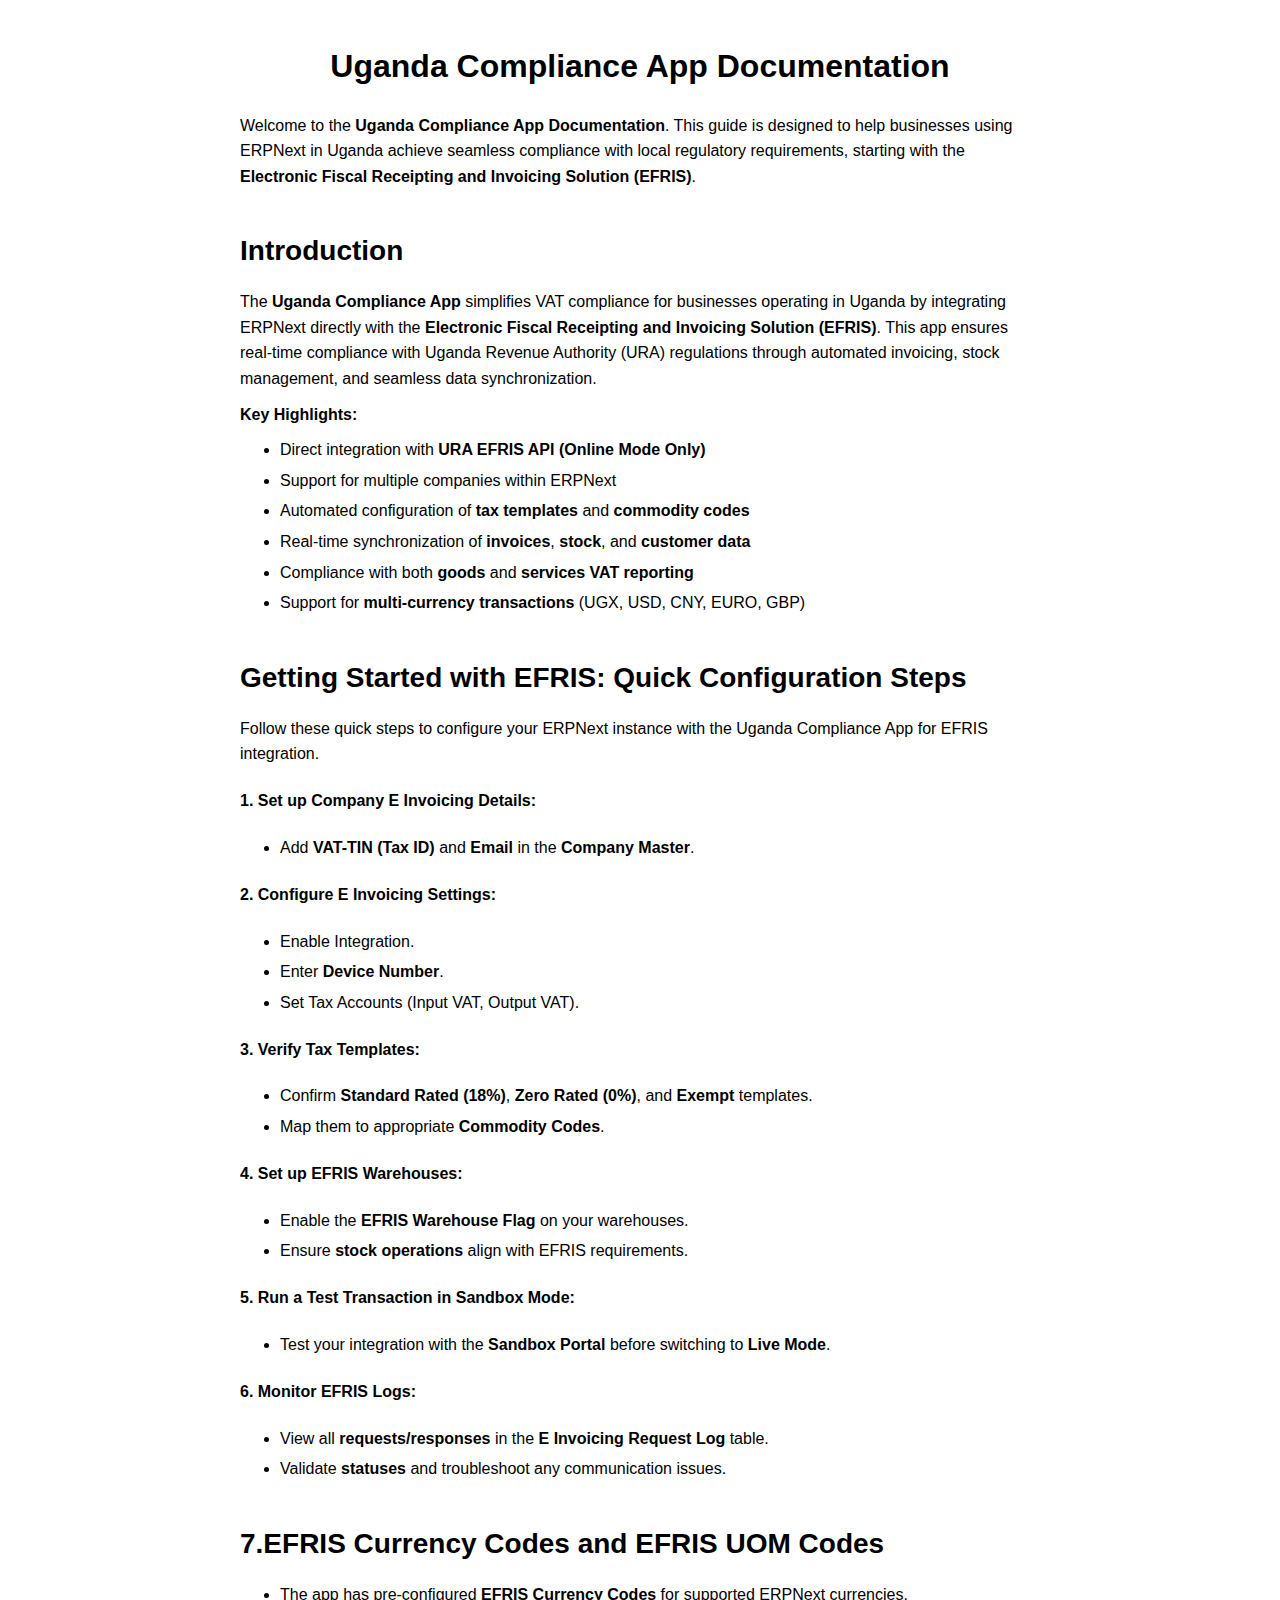
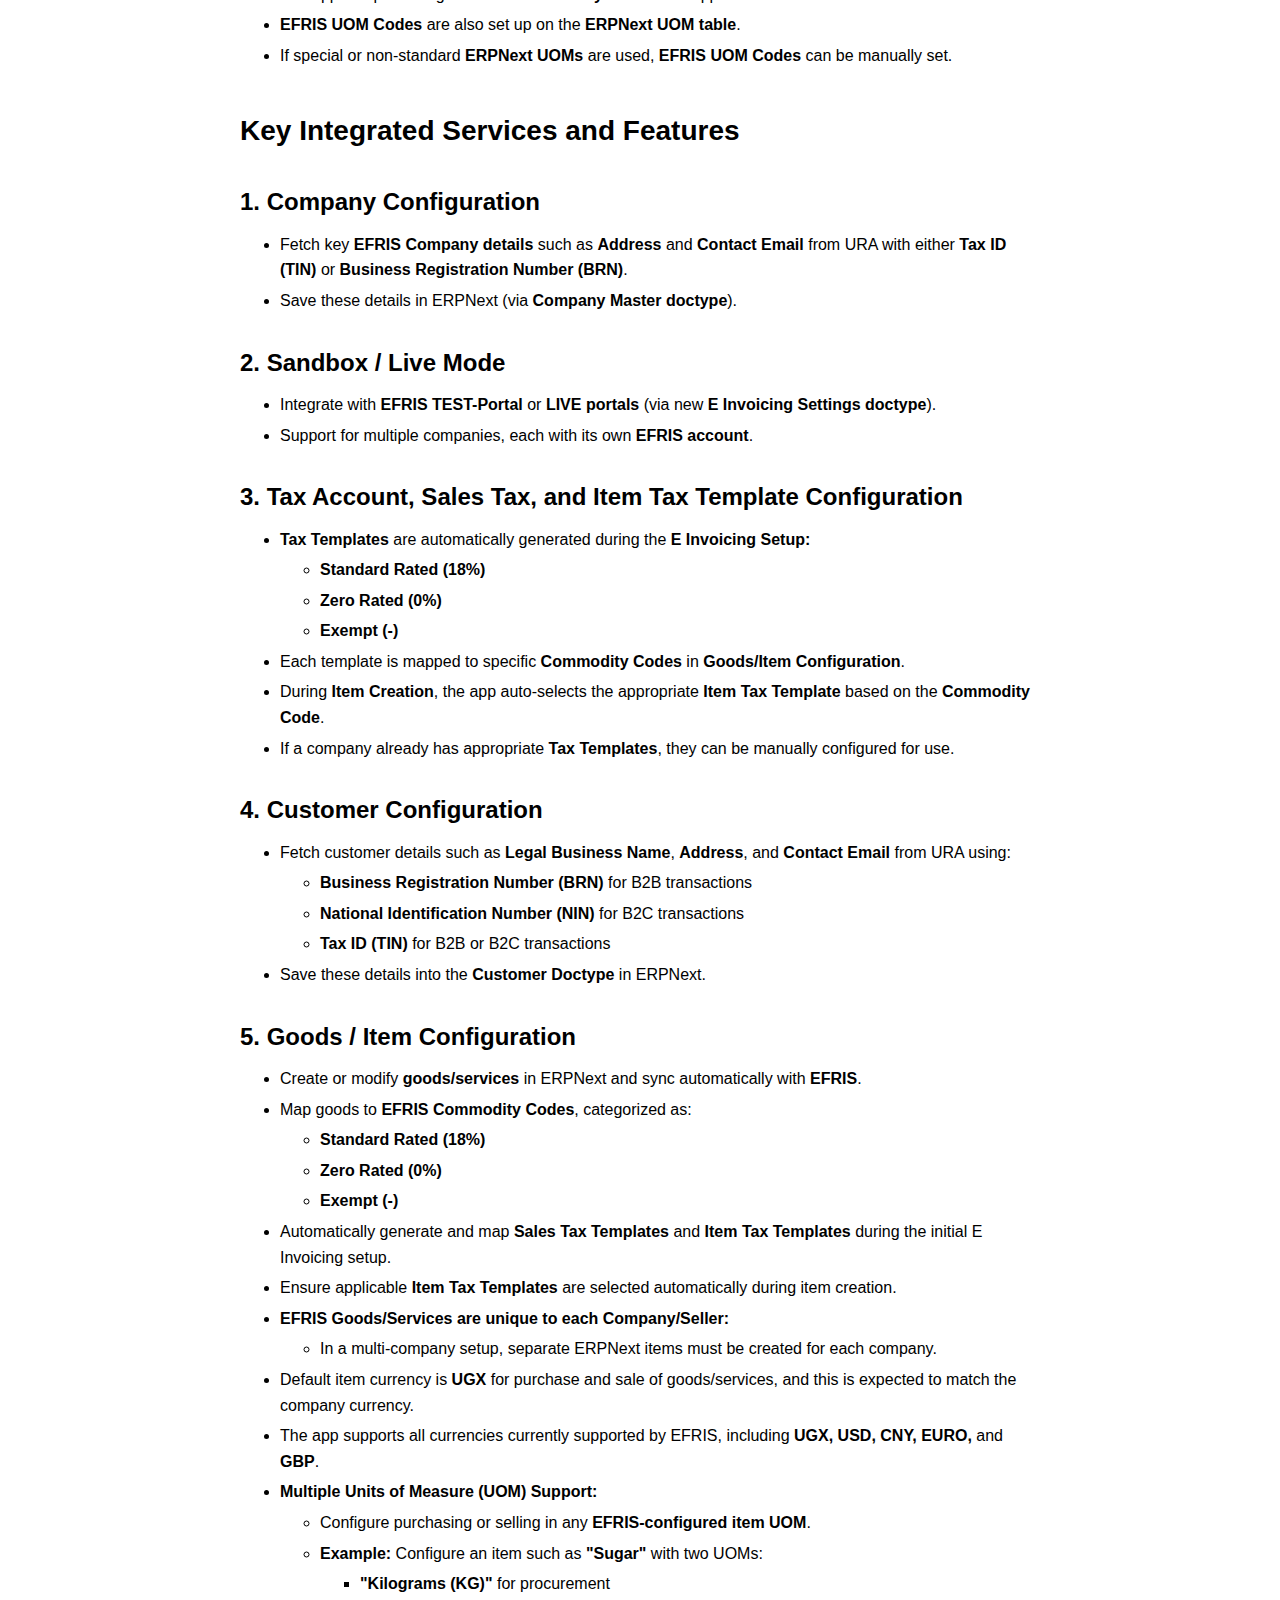
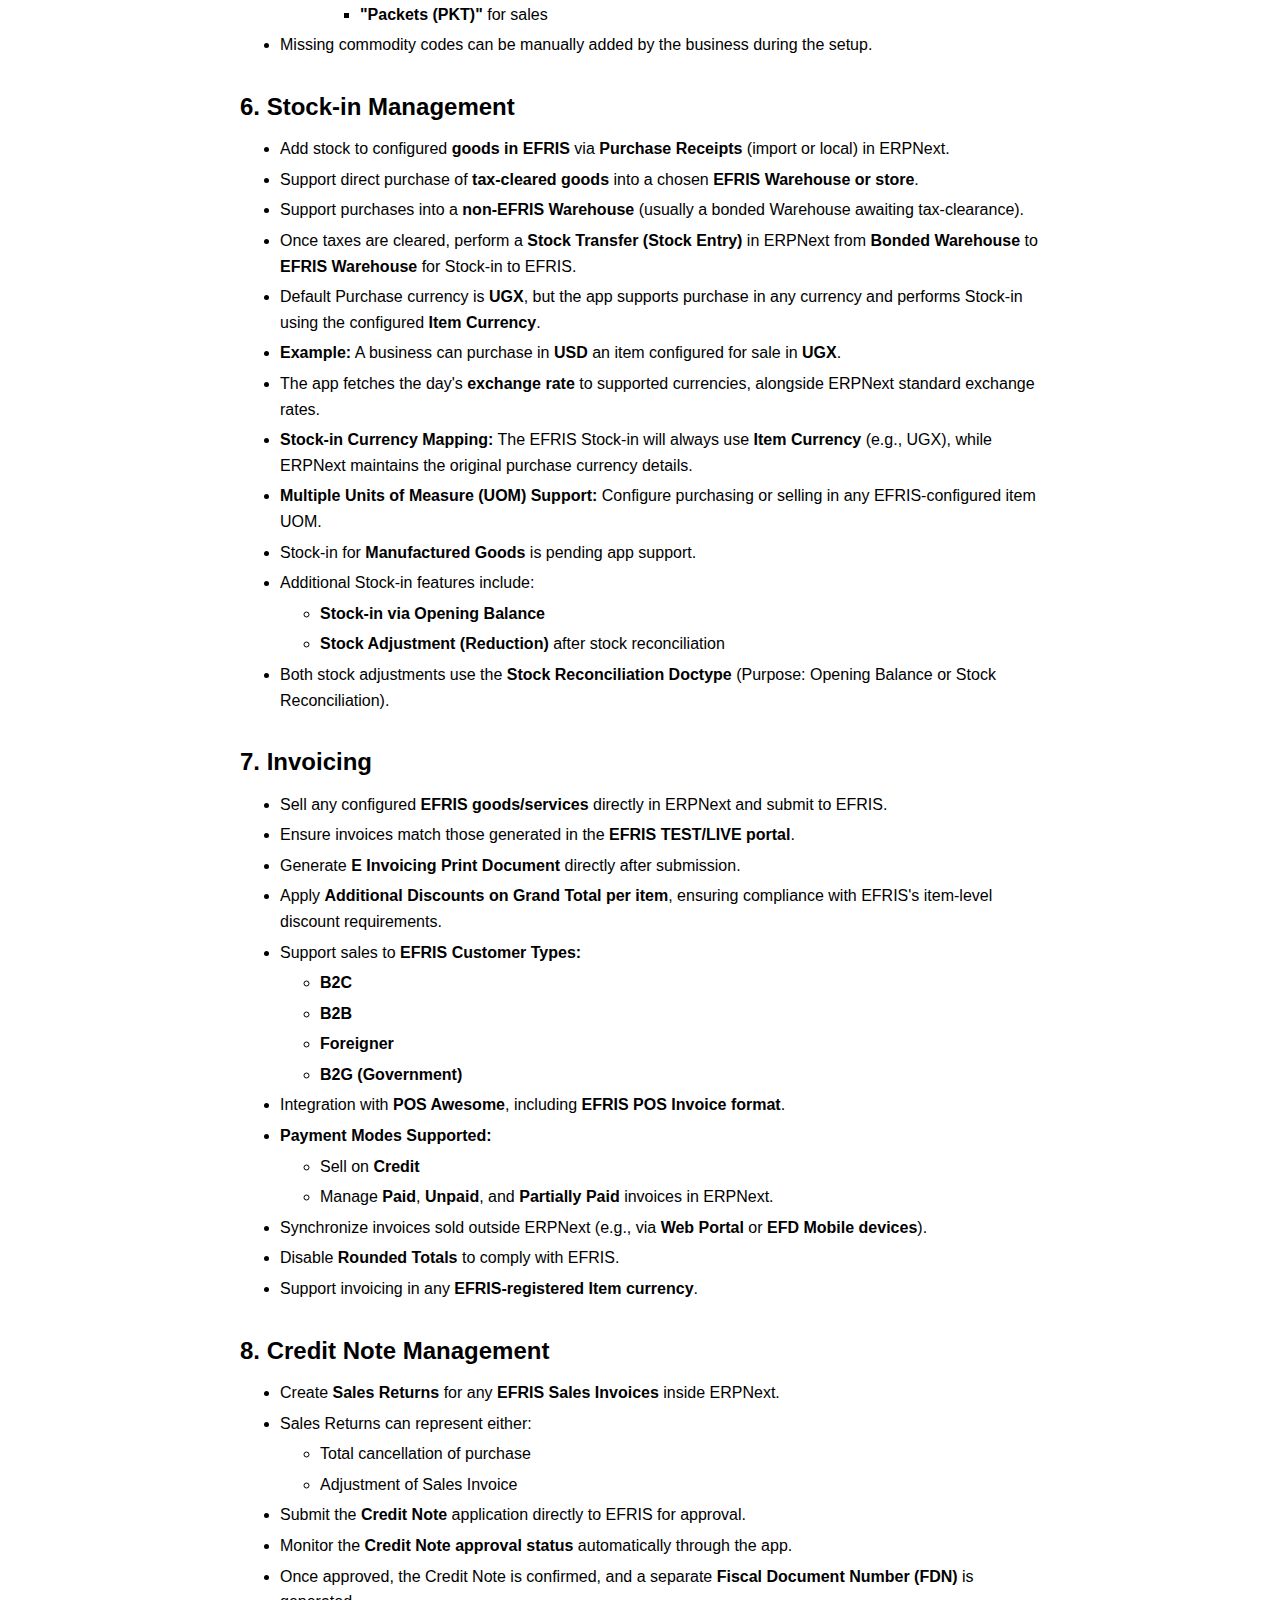
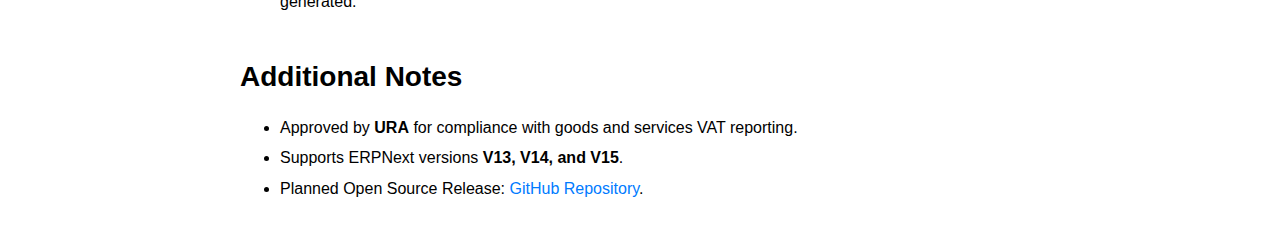
<file: uganda_compliance/public/docs/index.html>
<!DOCTYPE html>
<html lang="en">
<head>
    <meta charset="UTF-8">
    <meta name="viewport" content="width=device-width, initial-scale=1.0">
    <title>Uganda Compliance App Documentation</title>
    <link rel="stylesheet" href="style.css">
</head>
<body>
    <div class="content">
        <h1>Uganda Compliance App Documentation</h1>
        <p>Welcome to the <strong>Uganda Compliance App Documentation</strong>. This guide is designed to help businesses using ERPNext in Uganda achieve seamless compliance with local regulatory requirements, starting with the <strong>Electronic Fiscal Receipting and Invoicing Solution (EFRIS)</strong>.</p>

        <h2>Introduction</h2>
        <p>The <strong>Uganda Compliance App</strong> simplifies VAT compliance for businesses operating in Uganda by integrating ERPNext directly with the <strong>Electronic Fiscal Receipting and Invoicing Solution (EFRIS)</strong>. This app ensures real-time compliance with Uganda Revenue Authority (URA) regulations through automated invoicing, stock management, and seamless data synchronization.</p>

        <p><strong>Key Highlights:</strong></p>
        <ul>
            <li>Direct integration with <strong>URA EFRIS API (Online Mode Only)</strong></li>
            <li>Support for multiple companies within ERPNext</li>
            <li>Automated configuration of <strong>tax templates</strong> and <strong>commodity codes</strong></li>
            <li>Real-time synchronization of <strong>invoices</strong>, <strong>stock</strong>, and <strong>customer data</strong></li>
            <li>Compliance with both <strong>goods</strong> and <strong>services VAT reporting</strong></li>
            <li>Support for <strong>multi-currency transactions</strong> (UGX, USD, CNY, EURO, GBP)</li>
        </ul>

        <h2>Getting Started with EFRIS: Quick Configuration Steps</h2>
        <p>Follow these quick steps to configure your ERPNext instance with the Uganda Compliance App for EFRIS integration.</p>

        <h4>1. Set up Company E Invoicing Details:</h4>
        <ul>
            <li>Add <strong>VAT-TIN (Tax ID)</strong> and <strong>Email</strong> in the <strong>Company Master</strong>.</li>
        </ul>

        <h4>2. Configure E Invoicing Settings:</h4>
        <ul>
            <li>Enable Integration.</li>
            <li>Enter <strong>Device Number</strong>.</li>
            <li>Set Tax Accounts (Input VAT, Output VAT).</li>
        </ul>

        <h4>3. Verify Tax Templates:</h4>
        <ul>
            <li>Confirm <strong>Standard Rated (18%)</strong>, <strong>Zero Rated (0%)</strong>, and <strong>Exempt</strong> templates.</li>
            <li>Map them to appropriate <strong>Commodity Codes</strong>.</li>
        </ul>

        <h4>4. Set up EFRIS Warehouses:</h4>
        <ul>
            <li>Enable the <strong>EFRIS Warehouse Flag</strong> on your warehouses.</li>
            <li>Ensure <strong>stock operations</strong> align with EFRIS requirements.</li>
        </ul>

        <h4>5. Run a Test Transaction in Sandbox Mode:</h4>
        <ul>
            <li>Test your integration with the <strong>Sandbox Portal</strong> before switching to <strong>Live Mode</strong>.</li>
        </ul>

        <h4>6. Monitor EFRIS Logs:</h4>
        <ul>
            <li>View all <strong>requests/responses</strong> in the <strong>E Invoicing Request Log</strong> table.</li>
            <li>Validate <strong>statuses</strong> and troubleshoot any communication issues.</li>
        </ul>
        
        <h2>7.EFRIS Currency Codes and EFRIS UOM Codes</h2>
        <ul>
            <li>The app has pre-configured <strong>EFRIS Currency Codes</strong> for supported ERPNext currencies.</li>
            <li><strong>EFRIS UOM Codes</strong> are also set up on the <strong>ERPNext UOM table</strong>.</li>
            <li>If special or non-standard <strong>ERPNext UOMs</strong> are used, <strong>EFRIS UOM Codes</strong> can be manually set.</li>
        </ul>


        <h2>Key Integrated Services and Features</h2>
        
        <h3>1. Company Configuration</h3>
        <ul>
            <li>Fetch key <strong>EFRIS Company details</strong> such as <strong>Address</strong> and <strong>Contact Email</strong> from URA with either <strong>Tax ID (TIN)</strong> or <strong>Business Registration Number (BRN)</strong>.</li>
            <li>Save these details in ERPNext (via <strong>Company Master doctype</strong>).</li>
        </ul>

        <h3>2. Sandbox / Live Mode</h3>
        <ul>
            <li>Integrate with <strong>EFRIS TEST-Portal</strong> or <strong>LIVE portals</strong> (via new <strong>E Invoicing Settings doctype</strong>).</li>
            <li>Support for multiple companies, each with its own <strong>EFRIS account</strong>.</li>
        </ul>

        <h3>3. Tax Account, Sales Tax, and Item Tax Template Configuration</h3>
        <ul>
            <li><strong>Tax Templates</strong> are automatically generated during the <strong>E Invoicing Setup:</strong>
                <ul>
                    <li><strong>Standard Rated (18%)</strong></li>
                    <li><strong>Zero Rated (0%)</strong></li>
                    <li><strong>Exempt (-)</strong></li>
                </ul>
            </li>
            <li>Each template is mapped to specific <strong>Commodity Codes</strong> in <strong>Goods/Item Configuration</strong>.</li>
            <li>During <strong>Item Creation</strong>, the app auto-selects the appropriate <strong>Item Tax Template</strong> based on the <strong>Commodity Code</strong>.</li>
            <li>If a company already has appropriate <strong>Tax Templates</strong>, they can be manually configured for use.</li>
        </ul>


        <h3>4. Customer Configuration</h3>
        <ul>
            <li>Fetch customer details such as <strong>Legal Business Name</strong>, <strong>Address</strong>, and <strong>Contact Email</strong> from URA using:</li>
            <ul>
                <li><strong>Business Registration Number (BRN)</strong> for B2B transactions</li>
                <li><strong>National Identification Number (NIN)</strong> for B2C transactions</li>
                <li><strong>Tax ID (TIN)</strong> for B2B or B2C transactions</li>
            </ul>
            <li>Save these details into the <strong>Customer Doctype</strong> in ERPNext.</li>
        </ul>
        

        <h3>5. Goods / Item Configuration</h3>
        <ul>
            <li>Create or modify <strong>goods/services</strong> in ERPNext and sync automatically with <strong>EFRIS</strong>.</li>
            <li>Map goods to <strong>EFRIS Commodity Codes</strong>, categorized as:
                <ul>
                    <li><strong>Standard Rated (18%)</strong></li>
                    <li><strong>Zero Rated (0%)</strong></li>
                    <li><strong>Exempt (-)</strong></li>
                </ul>
            </li>
            <li>Automatically generate and map <strong>Sales Tax Templates</strong> and <strong>Item Tax Templates</strong> during the initial E Invoicing setup.</li>
            <li>Ensure applicable <strong>Item Tax Templates</strong> are selected automatically during item creation.</li>
            <li><strong>EFRIS Goods/Services are unique to each Company/Seller:</strong>
                <ul>
                    <li>In a multi-company setup, separate ERPNext items must be created for each company.</li>
                </ul>
            </li>
            <li>Default item currency is <strong>UGX</strong> for purchase and sale of goods/services, and this is expected to match the company currency.</li>
            <li>The app supports all currencies currently supported by EFRIS, including <strong>UGX, USD, CNY, EURO,</strong> and <strong>GBP</strong>.</li>
            <li><strong>Multiple Units of Measure (UOM) Support:</strong>
                <ul>
                    <li>Configure purchasing or selling in any <strong>EFRIS-configured item UOM</strong>.</li>
                    <li><strong>Example:</strong> Configure an item such as <strong>"Sugar"</strong> with two UOMs:
                        <ul>
                            <li><strong>"Kilograms (KG)"</strong> for procurement</li>
                            <li><strong>"Packets (PKT)"</strong> for sales</li>
                        </ul>
                    </li>
                </ul>
            </li>
            <li>Missing commodity codes can be manually added by the business during the setup.</li>
        </ul>
        

        <h3>6. Stock-in Management</h3>
        <ul>
            <li>Add stock to configured <strong>goods in EFRIS</strong> via <strong>Purchase Receipts</strong> (import or local) in ERPNext.</li>
            <li>Support direct purchase of <strong>tax-cleared goods</strong> into a chosen <strong>EFRIS Warehouse or store</strong>.</li>
            <li>Support purchases into a <strong>non-EFRIS Warehouse</strong> (usually a bonded Warehouse awaiting tax-clearance).</li>
            <li>Once taxes are cleared, perform a <strong>Stock Transfer (Stock Entry)</strong> in ERPNext from <strong>Bonded Warehouse</strong> to <strong>EFRIS Warehouse</strong> for Stock-in to EFRIS.</li>
            <li>Default Purchase currency is <strong>UGX</strong>, but the app supports purchase in any currency and performs Stock-in using the configured <strong>Item Currency</strong>.</li>
            <li><strong>Example:</strong> A business can purchase in <strong>USD</strong> an item configured for sale in <strong>UGX</strong>.</li>
            <li>The app fetches the day's <strong>exchange rate</strong> to supported currencies, alongside ERPNext standard exchange rates.</li>
            <li><strong>Stock-in Currency Mapping:</strong> The EFRIS Stock-in will always use <strong>Item Currency</strong> (e.g., UGX), while ERPNext maintains the original purchase currency details.</li>
            <li><strong>Multiple Units of Measure (UOM) Support:</strong> Configure purchasing or selling in any EFRIS-configured item UOM.</li>
            <li>Stock-in for <strong>Manufactured Goods</strong> is pending app support.</li>
            <li>Additional Stock-in features include:
                <ul>
                    <li><strong>Stock-in via Opening Balance</strong></li>
                    <li><strong>Stock Adjustment (Reduction)</strong> after stock reconciliation</li>
                </ul>
            </li>
            <li>Both stock adjustments use the <strong>Stock Reconciliation Doctype</strong> (Purpose: Opening Balance or Stock Reconciliation).</li>
        </ul>
        

        <h3>7. Invoicing</h3>
        <ul>
            <li>Sell any configured <strong>EFRIS goods/services</strong> directly in ERPNext and submit to EFRIS.</li>
            <li>Ensure invoices match those generated in the <strong>EFRIS TEST/LIVE portal</strong>.</li>
            <li>Generate <strong>E Invoicing Print Document</strong> directly after submission.</li>
            <li>Apply <strong>Additional Discounts on Grand Total per item</strong>, ensuring compliance with EFRIS's item-level discount requirements.</li>
            <li>Support sales to <strong>EFRIS Customer Types:</strong>
                <ul>
                    <li><strong>B2C</strong></li>
                    <li><strong>B2B</strong></li>
                    <li><strong>Foreigner</strong></li>
                    <li><strong>B2G (Government)</strong></li>
                </ul>
            </li>
            <li>Integration with <strong>POS Awesome</strong>, including <strong>EFRIS POS Invoice format</strong>.</li>
            <li><strong>Payment Modes Supported:</strong>
                <ul>
                    <li>Sell on <strong>Credit</strong></li>
                    <li>Manage <strong>Paid</strong>, <strong>Unpaid</strong>, and <strong>Partially Paid</strong> invoices in ERPNext.</li>
                </ul>
            </li>
            <li>Synchronize invoices sold outside ERPNext (e.g., via <strong>Web Portal</strong> or <strong>EFD Mobile devices</strong>).</li>
            <li>Disable <strong>Rounded Totals</strong> to comply with EFRIS.</li>
            <li>Support invoicing in any <strong>EFRIS-registered Item currency</strong>.</li>
        </ul>
        
        <h3>8. Credit Note Management</h3>
        <ul>
            <li>Create <strong>Sales Returns</strong> for any <strong>EFRIS Sales Invoices</strong> inside ERPNext.</li>
            <li>Sales Returns can represent either:
                <ul>
                    <li>Total cancellation of purchase</li>
                    <li>Adjustment of Sales Invoice</li>
                </ul>
            </li>
            <li>Submit the <strong>Credit Note</strong> application directly to EFRIS for approval.</li>
            <li>Monitor the <strong>Credit Note approval status</strong> automatically through the app.</li>
            <li>Once approved, the Credit Note is confirmed, and a separate <strong>Fiscal Document Number (FDN)</strong> is generated.</li>
        </ul>
        

        <h2>Additional Notes</h2>
        <ul>
            <li>Approved by <strong>URA</strong> for compliance with goods and services VAT reporting.</li>
            <li>Supports ERPNext versions <strong>V13, V14, and V15</strong>.</li>
            <li>Planned Open Source Release: <a href="https://github.com/erpchampions/uganda_compliance">GitHub Repository</a>.</li>
        </ul>
    </div>
</body>
</html>
</file>
<file: uganda_compliance/public/docs/style.css>
/* General Document Styles */
body {
    font-family: 'Inter', 'Helvetica', Arial, sans-serif;
    margin: 0;
    padding: 0;
    background-color: #fff;
    color: #000;
    line-height: 1.6;
}

/* Content Container */
.content {
    max-width: 800px;
    margin: 0 auto;
    padding: 20px;
}

/* Headings */
h1 {
    font-size: 2em;
    font-weight: 600;
    margin-bottom: 20px;
    text-align: center;
}

h2 {
    font-size: 1.75em;
    font-weight: 600;
    margin-top: 40px;
    margin-bottom: 15px;
}

h3 {
    font-size: 1.5em;
    font-weight: 600;
    margin-top: 30px;
    margin-bottom: 10px;
}

/* Paragraphs */
p {
    margin: 10px 0;
}

/* Lists */
ul, ol {
    margin: 10px 0 20px 20px;
    padding-left: 20px;
}

ul li, ol li {
    margin-bottom: 5px;
}

/* Nested Lists */
ul ul, ol ol {
    margin-top: 5px;
    margin-bottom: 5px;
}

/* Links */
a {
    color: #007bff;
    text-decoration: none;
}

a:hover {
    text-decoration: underline;
}

/* Bold Text */
strong {
    font-weight: 600;
}

/* Code and Inline Preformatted Text */
code {
    font-family: 'Courier New', Courier, monospace;
    background: #f8f9fa;
    padding: 2px 4px;
    border: 1px solid #e1e4e8;
    border-radius: 4px;
    font-size: 0.9em;
}

/* Section Divider */
hr {
    border: 0;
    height: 1px;
    background: #ddd;
    margin: 30px 0;
}

/* Blockquote */
blockquote {
    margin: 20px 0;
    padding: 10px 20px;
    border-left: 5px solid #ccc;
    background: #f9f9f9;
    font-style: italic;
}

/* Tables */
table {
    width: 100%;
    border-collapse: collapse;
    margin: 20px 0;
}

table th,
table td {
    border: 1px solid #ddd;
    padding: 10px;
    text-align: left;
}

table th {
    background: #f5f5f5;
    font-weight: 600;
}

table tr:nth-child(even) {
    background: #f9f9f9;
}

/* Callout Box */
.callout {
    border-left: 5px solid #007bff;
    background: #f1f8ff;
    padding: 10px 15px;
    margin: 20px 0;
}

/* Responsive Design */
@media (max-width: 768px) {
    .content {
        padding: 10px;
    }

    h1 {
        font-size: 1.8em;
    }

    h2 {
        font-size: 1.6em;
    }

    h3 {
        font-size: 1.4em;
    }
}
</file>
